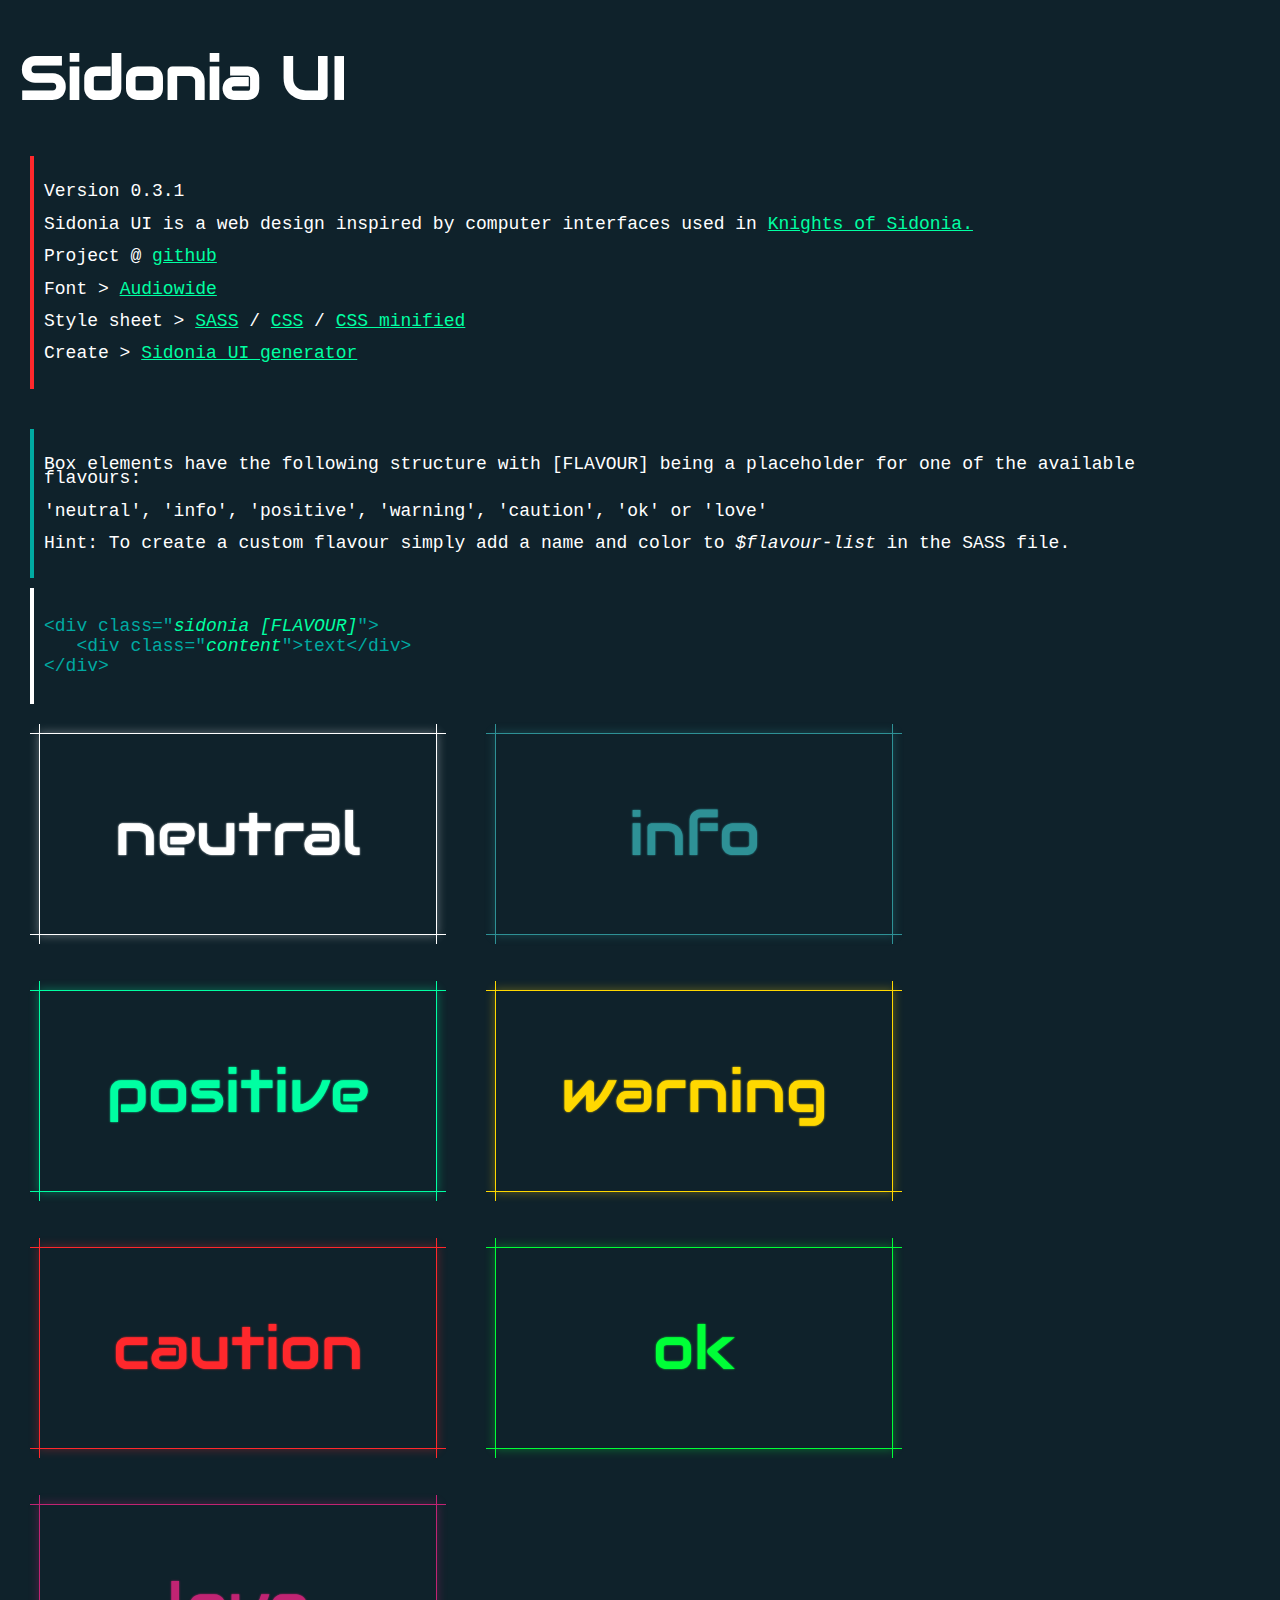
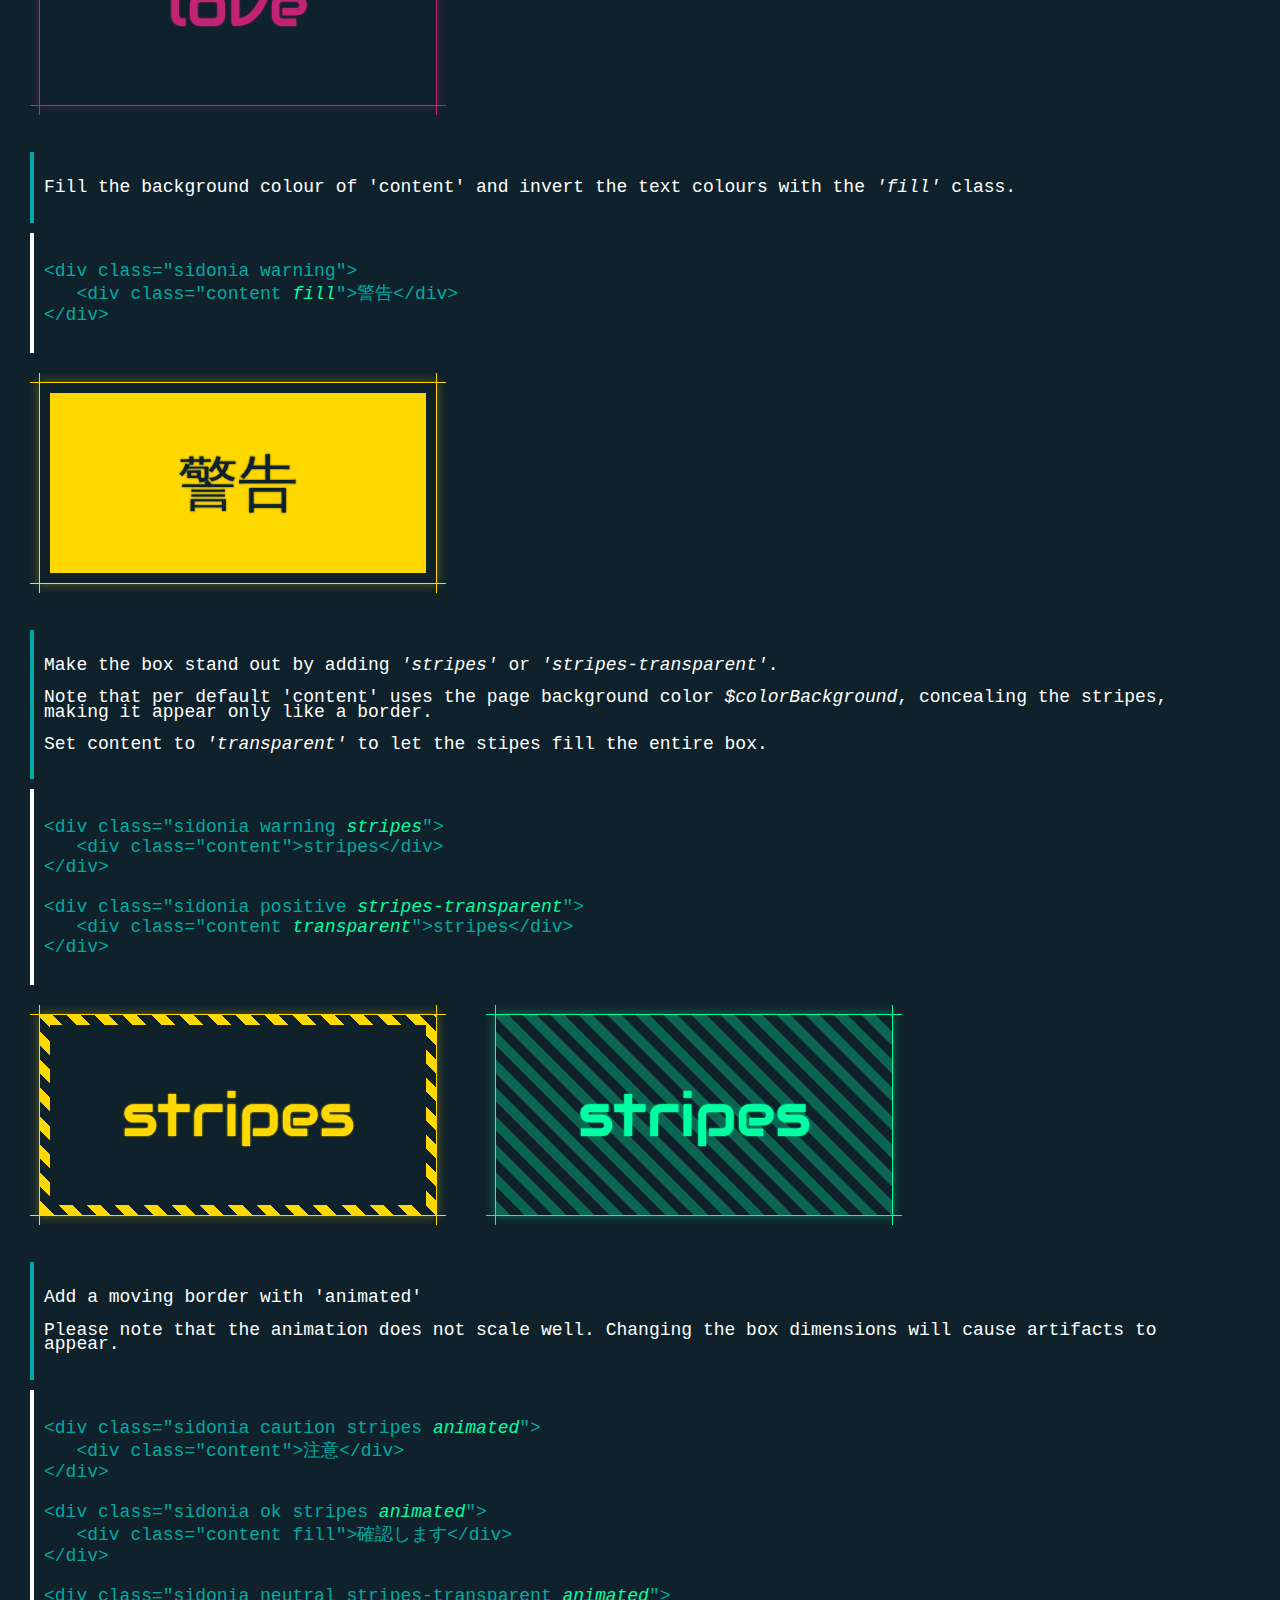
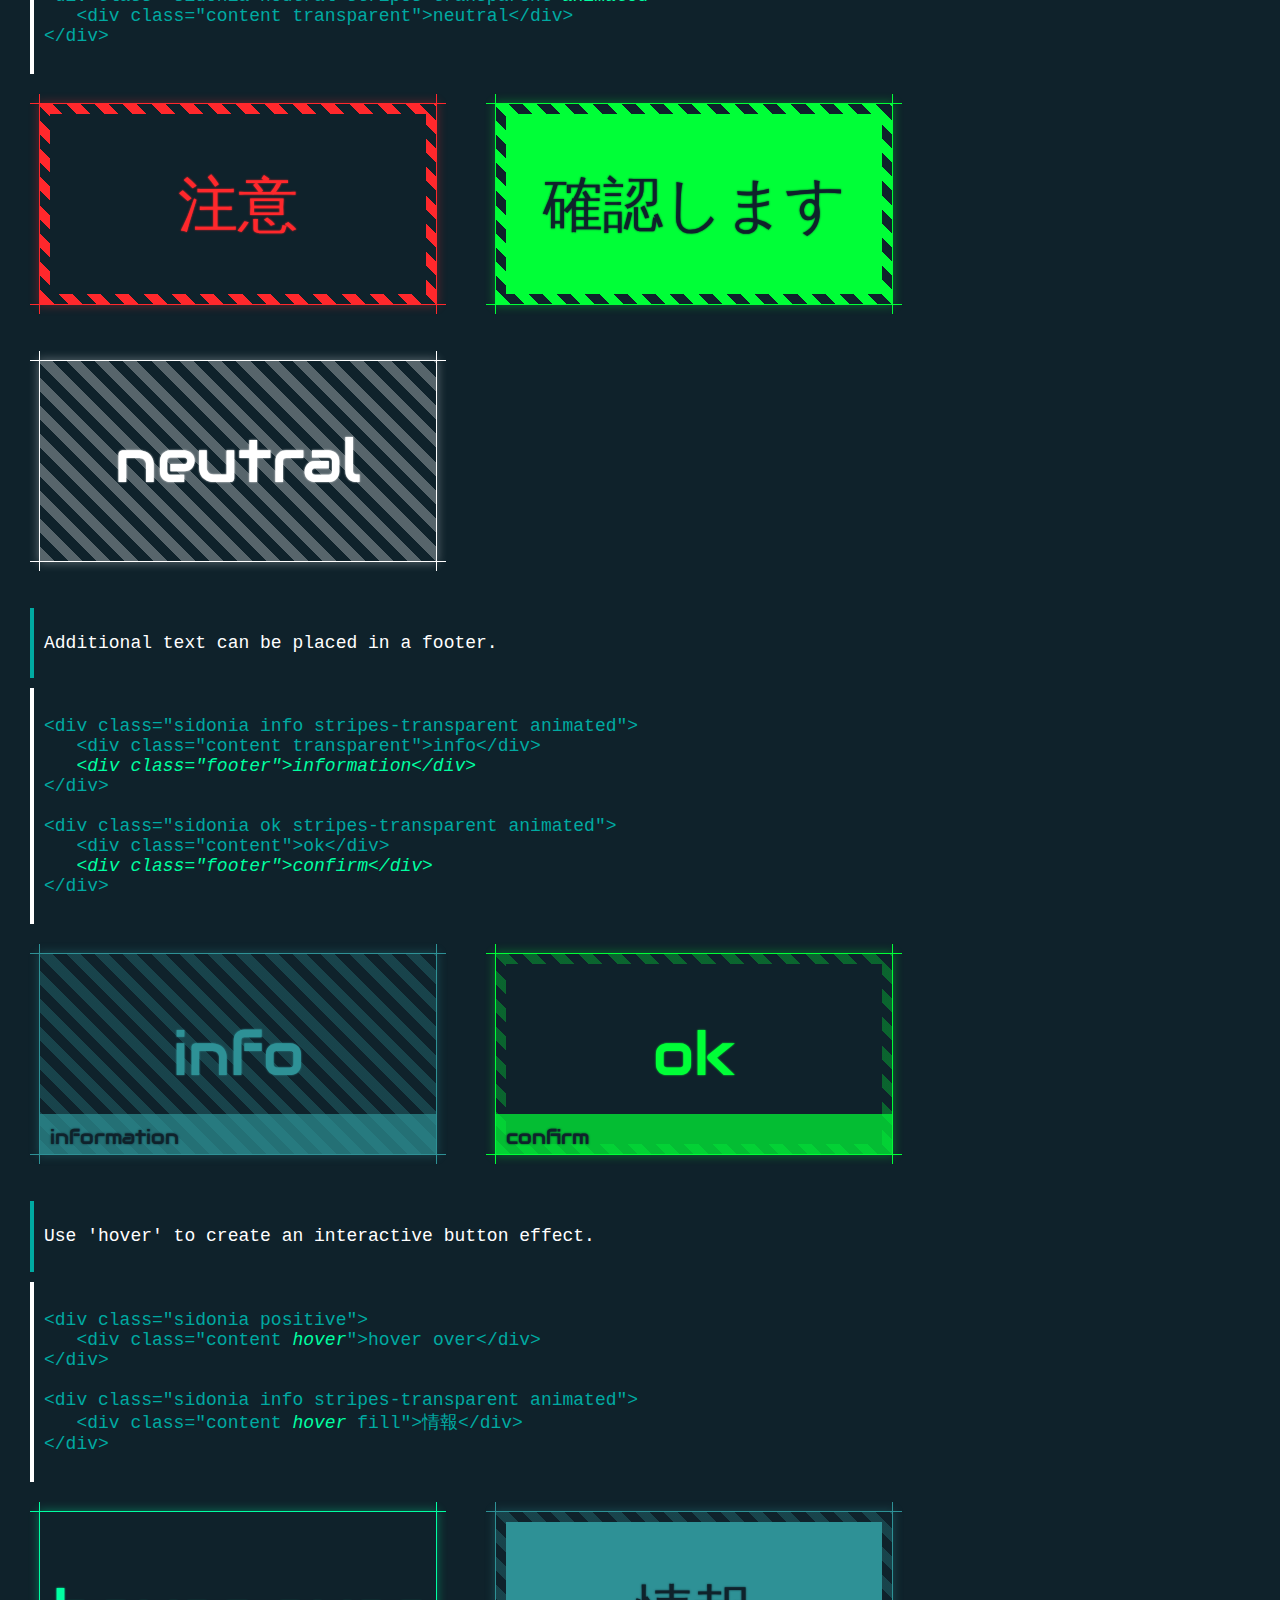
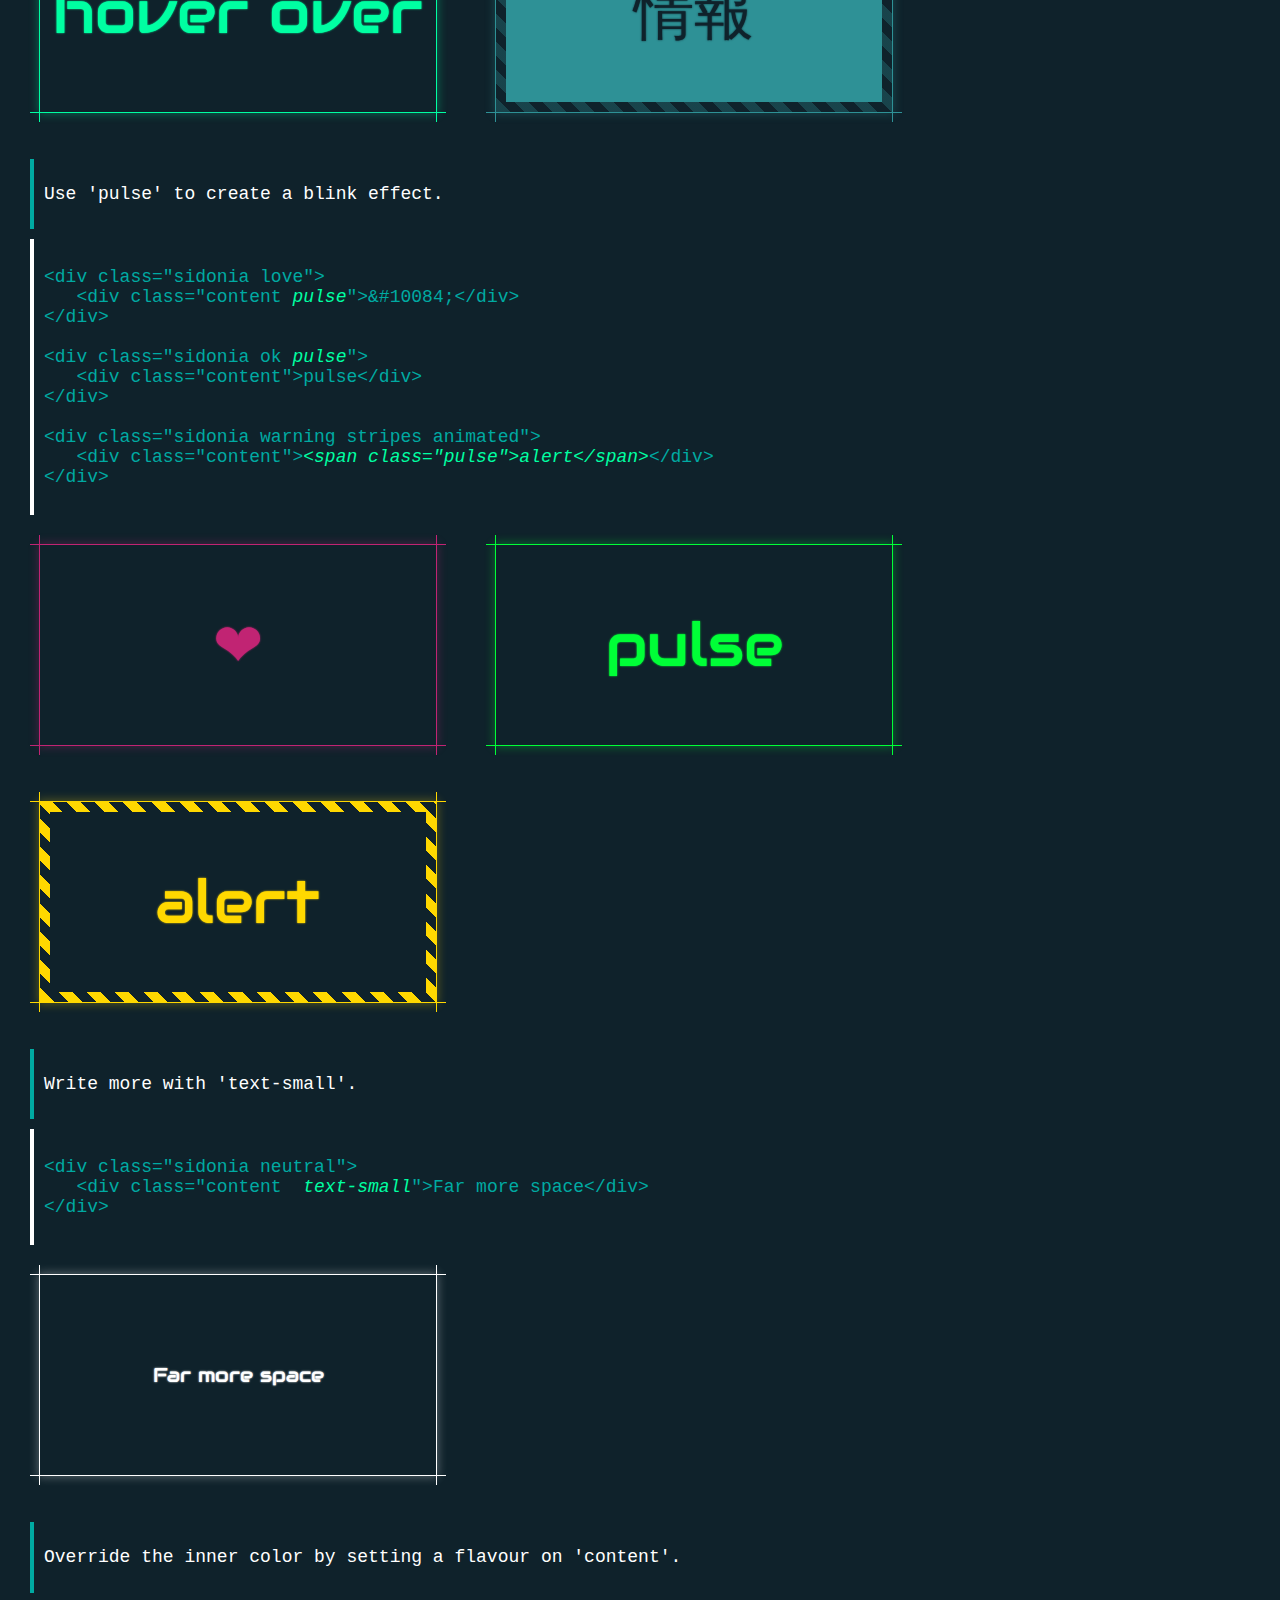
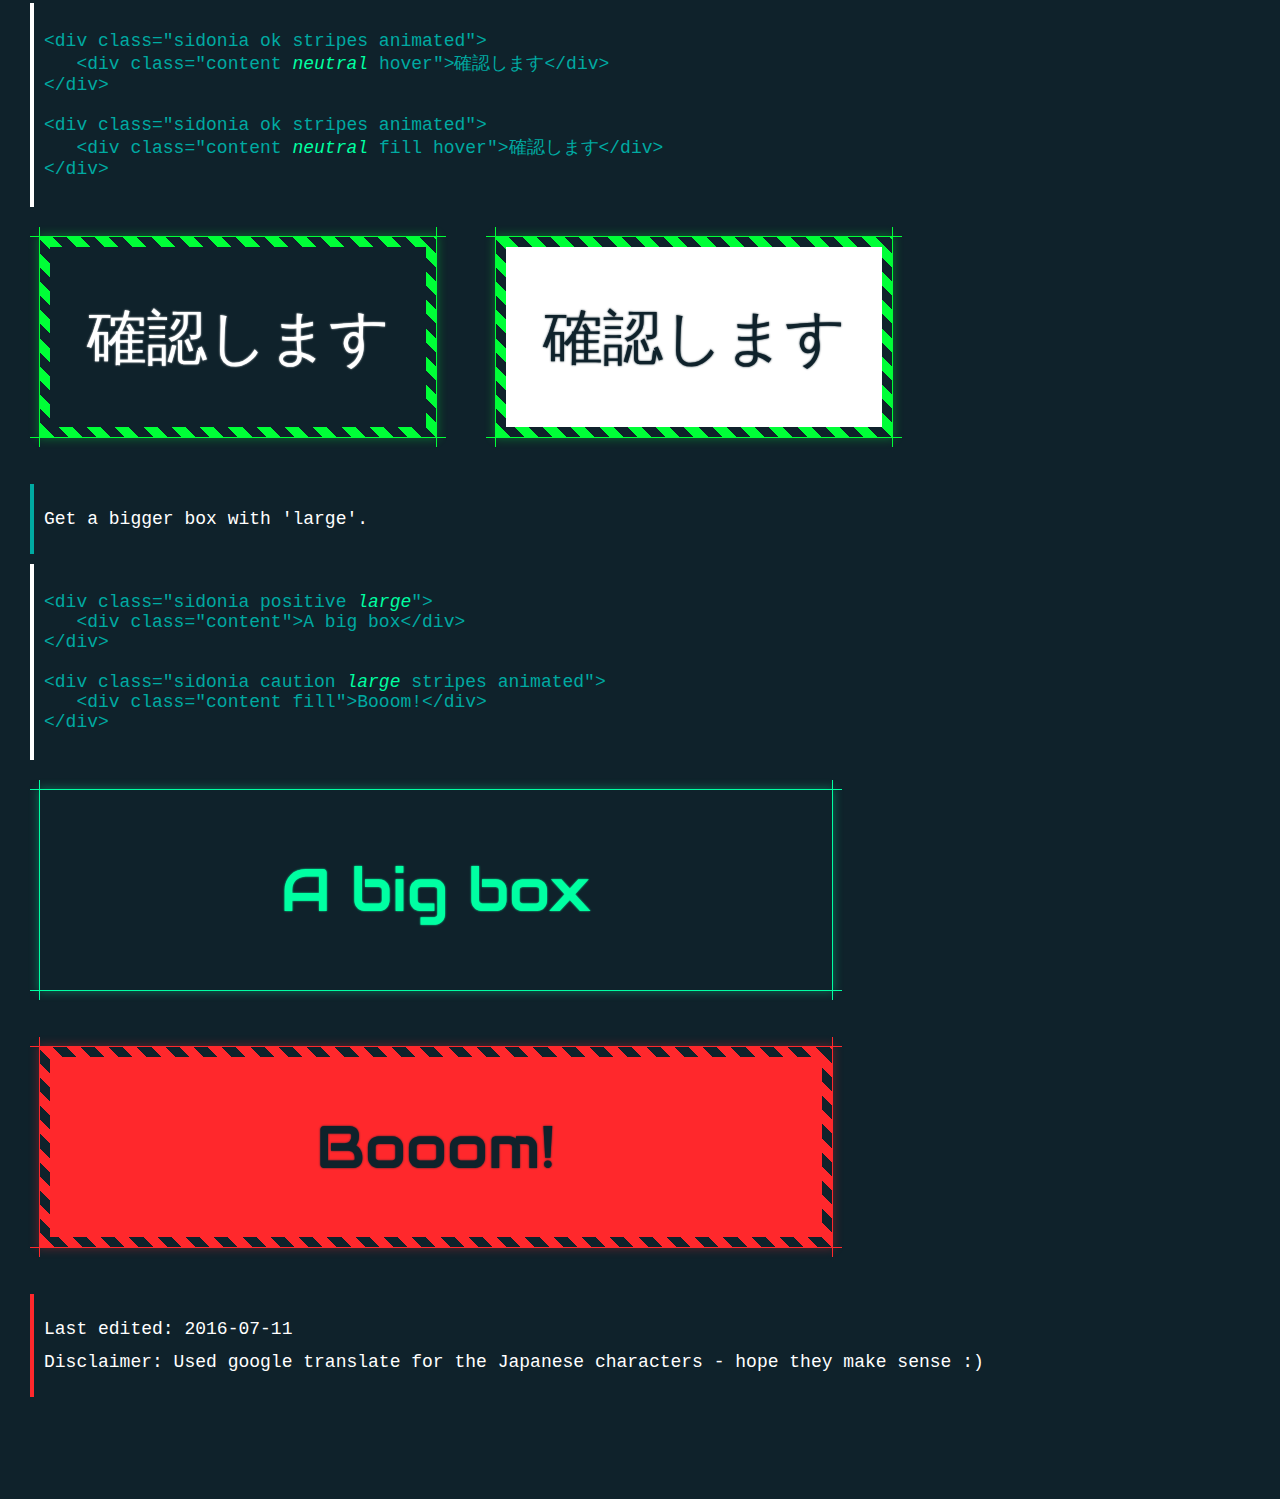
<file: index.html>
<!DOCTYPE html>
<html>	
	<head>
		<title>Sidonia UI - Examples</title>
		<meta charset="utf-8" />
		<link href='https://fonts.googleapis.com/css?family=Audiowide' rel='stylesheet' type='text/css'>
		<link href="sidonia.min.css" rel="stylesheet">	
		<link href="style.css" rel="stylesheet">		
	</head>
	<body>
		
		<h1>Sidonia UI</h1>
		
		<div class="text main">
			<p>Version 0.3.1</p>
			<p>Sidonia UI is a web design inspired by computer interfaces used in <a href="https://en.wikipedia.org/wiki/Knights_of_Sidonia">Knights of Sidonia.</a></p>
			<p>Project @ <a href="https://github.com/wadokei/sidonia-ui">github</a></p>
			<p>Font &gt; <a href="https://www.google.com/fonts/specimen/Audiowide">Audiowide</a></p>
			<p>Style sheet &gt; <a href="sidonia.scss">SASS</a> / <a href="sidonia.css">CSS</a> / <a href="sidonia.min.css">CSS minified</a></p>
			<p>Create &gt; <a href="generator.html">Sidonia UI generator</a></p>
		</div>
				
		<div class="text">
			<p>Box elements have the following structure with [FLAVOUR] being a placeholder for one of the available flavours:</p>		
			<p>'neutral', 'info', 'positive', 'warning', 'caution', 'ok' or 'love'</p>
			<p>Hint: To create a custom flavour simply add a name and color to <em>$flavour-list</em> in the SASS file.</p>
		</div>
				
<code><pre>
&lt;div class="<em>sidonia [FLAVOUR]</em>"&gt;
   &lt;div class="<em>content</em>"&gt;text&lt;/div&gt;
&lt;/div&gt;
</pre></code>
				
		<div class="sidonia neutral">						
			<div class="content">neutral</div>				
		</div>
		
		<div class="sidonia info">						
			<div class="content">info</div>				
		</div>
		
		<div class="sidonia positive">						
			<div class="content">positive</div>				
		</div>
		
		<div class="sidonia warning">						
			<div class="content">warning</div>				
		</div>
		
		<div class="sidonia caution">						
			<div class="content">caution</div>				
		</div>
		
		<div class="sidonia ok">						
			<div class="content">ok</div>				
		</div>
		
		<div class="sidonia love">						
			<div class="content">love</div>				
		</div>
		
		
		<div class="text">
			<p>Fill the background colour of 'content' and invert the text colours with the <em>'fill'</em> class.</p>
		</div>
		
<code><pre>
&lt;div class="sidonia warning"&gt;
   &lt;div class="content <em>fill</em>"&gt;警告&lt;/div&gt;
&lt;/div&gt;
</pre></code>
		
		<div class="sidonia warning">						
			<div class="content fill">警告</div>				
		</div>

		<div class="text">
			<p>Make the box stand out by adding <em>'stripes'</em> or <em>'stripes-transparent'</em>.</p>
			<p>Note that per default 'content' uses the page background color <em>$colorBackground</em>, concealing the stripes, making it appear only like a border.</p>
			<p>Set content to <em>'transparent'</em> to let the stipes fill the entire box.</p>
		</div>
		
<code><pre>
&lt;div class="sidonia warning <em>stripes</em>"&gt;
   &lt;div class="content"&gt;stripes&lt;/div&gt;
&lt;/div&gt;

&lt;div class="sidonia positive <em>stripes-transparent</em>"&gt;						
   &lt;div class="content <em>transparent</em>"&gt;stripes&lt;/div&gt;			
&lt;/div&gt;
</pre></code>
		
		<div class="sidonia warning stripes">						
			<div class="content">stripes</div>				
		</div>
		
		<div class="sidonia positive stripes-transparent">						
			<div class="content transparent">stripes</div>				
		</div>
		
		<div class="text">
			<p>Add a moving border with 'animated'</p>
			<p>Please note that the animation does not scale well. Changing the box dimensions will cause artifacts to appear.</p>
		</div>
		
<code><pre>
&lt;div class="sidonia caution stripes <em>animated</em>"&gt;
   &lt;div class="content"&gt;注意&lt;/div&gt;
&lt;/div&gt;

&lt;div class="sidonia ok stripes <em>animated</em>"&gt;
   &lt;div class="content fill"&gt;確認します&lt;/div&gt;
&lt;/div&gt;

&lt;div class="sidonia neutral stripes-transparent <em>animated</em>"&gt;
   &lt;div class="content transparent"&gt;neutral&lt;/div&gt;
&lt;/div&gt;
</pre></code>
				
		<div class="sidonia caution stripes animated">						
			<div class="content">注意</div>				
		</div>
		
		<div class="sidonia ok stripes animated">						
			<div class="content fill">確認します</div>				
		</div>
		
		<div class="sidonia neutral stripes-transparent animated">						
			<div class="content transparent">neutral</div>				
		</div>
		
		<div class="text">
			<p>Additional text can be placed in a footer.</p>
		</div>
		
<code><pre>
&lt;div class="sidonia info stripes-transparent animated"&gt;
   &lt;div class="content transparent"&gt;info&lt;/div&gt;
   <em>&lt;div class="footer"&gt;information&lt;/div&gt;</em>
&lt;/div&gt;

&lt;div class="sidonia ok stripes-transparent animated"&gt;
   &lt;div class="content"&gt;ok&lt;/div&gt;
   <em>&lt;div class="footer"&gt;confirm&lt;/div&gt;</em>
&lt;/div&gt;
</pre></code>		
		
		<div class="sidonia info stripes-transparent animated">						
			<div class="content transparent">info</div>				
			<div class="footer">information</div>
		</div>
		
		<div class="sidonia ok stripes-transparent animated">						
			<div class="content">ok</div>		
			<div class="footer">confirm</div>			
		</div>
		
		
		<div class="text">
			<p>Use 'hover' to create an interactive button effect.</p>
		</div>
		
<code><pre>
&lt;div class="sidonia positive"&gt;
   &lt;div class="content <em>hover</em>"&gt;hover over&lt;/div&gt;	
&lt;/div&gt;

&lt;div class="sidonia info stripes-transparent animated"&gt;
   &lt;div class="content <em>hover</em> fill"&gt;情報&lt;/div&gt;	
&lt;/div&gt;
</pre></code>				
							
		<div class="sidonia positive">						
			<div class="content hover">hover over</div>				
		</div>
	
		<div class="sidonia info stripes-transparent animated">						
			<div class="content hover fill">情報</div>				
		</div>
		
		<div class="text">
			<p>Use 'pulse' to create a blink effect.</p>		
		</div>

<code><pre>
&lt;div class="sidonia love"&gt;
   &lt;div class="content <em>pulse</em>"&gt;&amp;#10084;&lt;/div&gt;	
&lt;/div&gt;

&lt;div class="sidonia ok <em>pulse</em>"&gt;
   &lt;div class="content"&gt;pulse&lt;/div&gt;	
&lt;/div&gt;

&lt;div class="sidonia warning stripes animated"&gt;
   &lt;div class="content"&gt;<em>&lt;span class="pulse"&gt;alert&lt;/span&gt;</em>&lt;/div&gt;	
&lt;/div&gt;
</pre></code>			
				
		<div class="sidonia love">						
			<div class="content pulse">&#10084;</div>				
		</div>
	
		<div class="sidonia ok pulse">						
			<div class="content">pulse</div>				
		</div>
		
		<div class="sidonia warning stripes animated">						
			<div class="content"><span class="pulse">alert</span></div>				
		</div>
	
		<div class="text">
			<p>Write more with 'text-small'.</p>
		</div>
		
<code><pre>
&lt;div class="sidonia neutral"&gt;
   &lt;div class="content  <em>text-small</em>"&gt;Far more space&lt;/div&gt;	
&lt;/div&gt;
</pre></code>		
	
		<div class="sidonia neutral">						
			<div class="content text-small">Far more space</div>				
		</div>

		<div class="text">
			<p>Override the inner color by setting a flavour on 'content'.</p>
		</div>
		
<code><pre>
&lt;div class="sidonia ok stripes animated"&gt;
   &lt;div class="content <em>neutral</em> hover"&gt;確認します&lt;/div&gt;
&lt;/div&gt;

&lt;div class="sidonia ok stripes animated"&gt;
   &lt;div class="content <em>neutral</em> fill hover"&gt;確認します&lt;/div&gt;
&lt;/div&gt;
</pre></code>
				
		<div class="sidonia ok stripes animated">						
			<div class="content neutral hover">確認します</div>				
		</div>

		<div class="sidonia ok stripes animated">						
			<div class="content neutral fill hover">確認します</div>				
		</div>

		<div class="text">
			<p>Get a bigger box with 'large'.</p>
		</div>

<code><pre>
&lt;div class="sidonia positive <em>large</em>"&gt;
   &lt;div class="content"&gt;A big box&lt;/div&gt;	
&lt;/div&gt;

&lt;div class="sidonia caution <em>large</em> stripes animated"&gt;
   &lt;div class="content fill"&gt;Booom!&lt;/div&gt;	
&lt;/div&gt;
</pre></code>	
		
		<div class="sidonia positive large">						
			<div class="content">A big box</div>				
		</div>
		
		<div class="sidonia caution large stripes animated">						
			<div class="content fill">Booom!</div>				
		</div>
	
	<div class="text main">
			<p>Last edited: 2016-07-11</p>
			<p>Disclaimer: Used google translate for the Japanese characters - hope they make sense :)</p>			
		</div>
	
	</body>
</html>
</file>
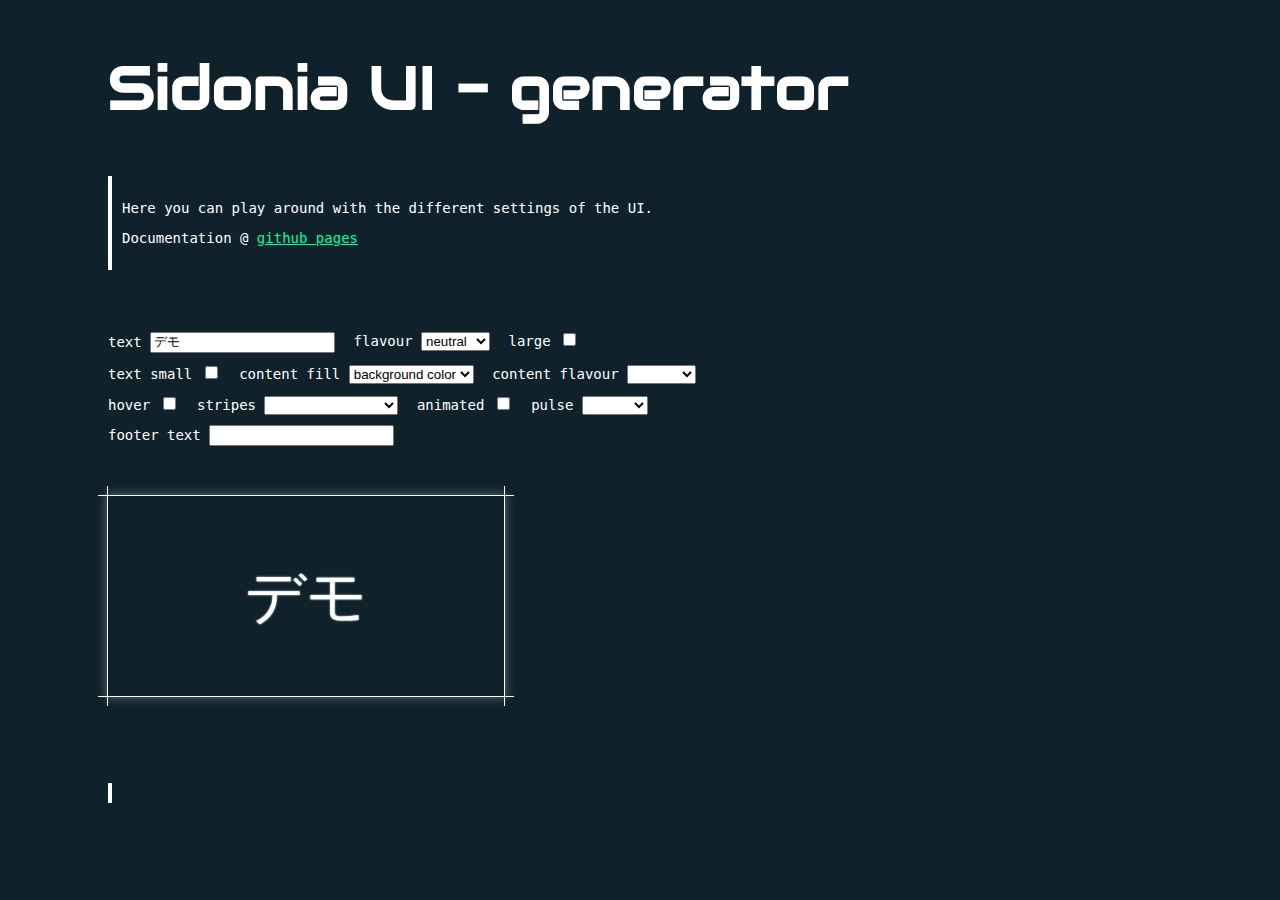
<file: generator.html>
<!DOCTYPE html>
<html>
	<head>
		<title>Sidonia UI generator</title>
		<link href="sidonia.css" rel="stylesheet" />
		<link href='https://fonts.googleapis.com/css?family=Audiowide' rel='stylesheet' type='text/css'>
		<meta charset="utf-8" />
		<script src="https://code.jquery.com/jquery-3.1.0.min.js" integrity="sha256-cCueBR6CsyA4/9szpPfrX3s49M9vUU5BgtiJj06wt/s=" crossorigin="anonymous"></script>
		<script>
			$(document).ready(function(){
				$('form').each(function() { this.reset() });
			
				var demoRoot = $("#demo");
				var demoContent = $(".content", demoRoot);
				var demoText = $("span", demoContent);
				
				var flavours = "neutral positive ok warning caution info love";
			
				$("#text").keyup(function(){
					demoText.text($("#text").val());
					updateCode();
				});
				
				$("#footer-text").keyup(function(){
					var footerText = $("#footer-text").val();
					if(footerText.length > 0)
					{
						if($(".footer", demoRoot).length == 0)
						{
							demoRoot.append('<div class="footer"></div>');
						}
						
						$(".footer", demoRoot).text(footerText);
					}
					else
					{
						$(".footer", demoRoot).remove();
					}
				
					updateCode();
				});
				
				$("#flavour-select").change(function(){
					demoRoot.removeClass(flavours).addClass($(this).val());
					updateCode();
				});
				
				$("#content-flavour-select").change(function(){
					demoContent.removeClass(flavours).addClass($(this).val());
					updateCode();
				});
												
				$("#stripes-select").change(function(){
					demoRoot.removeClass("stripes stripes-transparent").addClass($(this).val());
					updateCode();
				});
				
				$("#animated-check").change(function(){
					demoRoot.removeClass("animated");
					if($(this).is(":checked"))
					{
						demoRoot.addClass("animated");
					}
					updateCode();
				});
				
				$("#large-check").change(function(){
					demoRoot.removeClass("large");
					if($(this).is(":checked"))
					{
						demoRoot.addClass("large");
					}
					updateCode();
				});
				
				$("#text-small-check").change(function(){
					demoContent.removeClass("text-small");
					if($(this).is(":checked"))
					{
						demoContent.addClass("text-small");
					}
					updateCode();
				});	

				$("#hover-check").change(function(){
					demoContent.removeClass("hover");
					if($(this).is(":checked"))
					{
						demoContent.addClass("hover");
					}
					updateCode();
				});				

				$("#content-fill-select").change(function(){					
					demoContent.removeClass("fill transparent");
					var contentFill = $(this).val();
					if(contentFill != 'background color')
					{
						demoContent.addClass(contentFill);
					}
					updateCode();
				});				
				
				$("#pulse-select").change(function(){
					demoRoot.removeClass("pulse");
					demoContent.removeClass("pulse");
					demoText.removeClass("pulse");
					var selectedPulse = $(this).val();					
					if(selectedPulse == "sidonia"){
						demoRoot.addClass("pulse");
					} else if(selectedPulse == "content"){
						demoContent.addClass("pulse");
					} else if(selectedPulse == "text"){
						demoText.addClass("pulse");
					}
					updateCode();
				});
				
			
				updateCode();
			});	

			function updateCode()
			{
				$("code").text($("#demo").parent().html());
			}
			
		</script>		
		<style>
			h1{
				font-size: 1em;
				color: white;
			}
		
			#demo, #controls, code, h1, .text{
				margin-top: 50px;
				margin-left: 100px;
			}
			
			#controls, .text{
				color: white;
				font-size: 14px;
				font-family: Consolas, monospace;
				width: 600px;
			}
			
			#controls label
			{
				display: inline-block;
				margin: 10px 10px 0 0;
			}
			
			code 
			{ 
				font-family: monospace; 
				font-size: 0.3em; 
				color: rgb(0,170,162); 
				border-left: solid 4px white;
				display: block;
				padding: 10px;								
			}
			
			.text
			{
				border-left: solid 4px white;
				padding: 10px;
			}
			
			a, a:hover 
			{ 
				color: rgb(0,255,162);
			}
		</style>
	</head>
	<body>
	
		<h1>Sidonia UI - generator</h1>
		
		<div class="text">
			<p>Here you can play around with the different settings of the UI.</p>
			<p>Documentation @ <a href="https://wadokei.github.io/sidonia-ui">github pages</a></p>
		</div>
		
		<form id="controls">
			<label for="text">text
				<input id="text" type="text" value="デモ" />
			</label>
		
			<label for="flavour-select">flavour
				<select id="flavour-select">
					<option>neutral</option>
					<option>positive</option>
					<option>warning</option>
					<option>caution</option>
					<option>ok</option>
					<option>info</option>
					<option>love</option>
				</select>
			</label>
			
			<label for="large-check">large
				<input id="large-check" type="checkbox" />
			</label>
			
			<label for="text-small-check">text small
				<input id="text-small-check" type="checkbox" />
			</label>
			
			<label for="content-fill-select">content fill
				<select id="content-fill-select">
					<option>background color</option>
					<option>fill</option>
					<option>transparent</option>
				</select>
			</label>
			
			<label for="content-flavour-select">content flavour
				<select id="content-flavour-select">
					<option></option>
					<option>neutral</option>
					<option>positive</option>
					<option>warning</option>
					<option>caution</option>
					<option>ok</option>
					<option>info</option>
					<option>love</option>
				</select>
			</label>
			
			<label for="hover-check">hover
				<input id="hover-check" type="checkbox" />
			</label>
			
			<label for="stripes-select">stripes
				<select id="stripes-select">
					<option></option>
					<option>stripes</option>
					<option>stripes-transparent</option>
				</select>
			</label>
			
			<label for="animated-check">animated
				<input id="animated-check" type="checkbox" />
			</label>
						
			
					
			
			
			<label for="pulse-select">pulse
				<select id="pulse-select">
					<option></option>
					<option>sidonia</option>
					<option>content</option>
					<option>text</option>
				</select>
			</label>
			
			
			
			<label for="footer-text">footer text
				<input id="footer-text" type="text" />
			</label>
		</form>
	
		<div>
			<div id="demo" class="sidonia neutral">
				<div class="content"><span>デモ</span></div>
			</div>
		</div>
		
		<code>
			
		</code>
	</body>
</html>
</file>
<file: style.css>
body 
{ 
	margin: 20px; 
	color: white;
}			

h1
{
	font-size: 1em;	
}

div.text
{
	border-left: solid 4px rgb(0,170,162);
	font-family: Consolas, monospace;
	font-size: 0.3em;
	padding: 10px;
	line-height: 0.8em;
	margin: 10px;
}

div.text.main
{
	border-color: rgb(255,40,44);
	margin-bottom: 40px;
}

code 
{ 
	font-family: monospace; 
	font-size: 0.3em; 
	color: rgb(0,170,162); 
	border-left: solid 4px white;
	display: block;
	padding: 10px;
	margin: 10px;
}

code em 
{
	color: rgb(0,255,162);			
}

a, a:hover 
{ 
	color: rgb(0,255,162);
}
</file>
<file: sidonia.css>
/* 
 * Sidonia UI
 * version: 0.3.1
 * wadokei.github.io/sidonia-ui
 */
@keyframes progress {
  to {
    background-position: 398px 0; } }
@keyframes blink {
  0% {
    opacity: 1; }
  100% {
    opacity: 0.1; } }
body {
  background-color: #0f222b;
  font-family: Audiowide, consolas, monospace;
  font-size: 60px; }

.sidonia {
  margin: 20px;
  width: 396px;
  height: 200px;
  position: relative;
  text-shadow-color: white;
  text-shadow: 0 0 2px;
  display: inline-block; }
  .sidonia .content {
    background-color: #0f222b;
    position: absolute;
    top: 10px;
    left: 10px;
    right: 10px;
    bottom: 10px;
    text-align: center;
    line-height: 180px;
    overflow: hidden;
    z-index: 10; }

.sidonia.large {
  width: 792px; }

.sidonia.neutral {
  color: white;
  position: relative;
  box-shadow: 0px 0px 9px 2px rgba(255, 255, 255, 0.3); }

.sidonia.neutral.stripes {
  background: repeating-linear-gradient(45deg, white, white 10px, transparent 10px, transparent 20px); }

.sidonia.neutral.stripes-transparent {
  background: repeating-linear-gradient(45deg, rgba(255, 255, 255, 0.3), rgba(255, 255, 255, 0.3) 10px, transparent 10px, transparent 20px); }

.sidonia.neutral.stripes.animated,
.sidonia.neutral.stripes-transparent.animated {
  animation: 4s linear 0s infinite normal progress; }

.sidonia.neutral .content.fill,
.sidonia.neutral .content.hover:hover {
  background-color: white;
  color: #0f222b; }

.sidonia.neutral .content.fill.hover:hover {
  background-color: #0f222b;
  color: white; }

.sidonia.neutral .footer {
  width: 376px;
  height: 20px;
  display: block;
  background-color: rgba(255, 255, 255, 0.7);
  bottom: 0;
  font-size: 20px;
  color: #0f222b;
  position: absolute;
  padding: 10px;
  z-index: 20; }

.sidonia.neutral:before {
  width: 416px;
  height: 200px;
  border-top: solid 1px white;
  border-bottom: solid 1px white;
  content: "";
  position: absolute;
  top: -1px;
  left: -10px; }

.sidonia.neutral:after {
  width: 396px;
  height: 220px;
  border-left: solid 1px white;
  border-right: solid 1px white;
  content: "";
  position: absolute;
  left: -1px;
  top: -10px; }

.sidonia.large.neutral:before {
  width: 812px; }

.sidonia.large.neutral:after {
  width: 792px; }

.sidonia > div.content.fill.neutral,
.sidonia > div.content.neutral.hover:hover {
  background-color: white;
  color: #0f222b; }

.sidonia .content.neutral,
.sidonia > div.content.fill.neutral.hover:hover {
  background-color: #0f222b;
  color: white; }

.content.neutral.transparent {
  background-color: transparent; }

.sidonia.caution {
  color: #ff282c;
  position: relative;
  box-shadow: 0px 0px 9px 2px rgba(255, 40, 44, 0.3); }

.sidonia.caution.stripes {
  background: repeating-linear-gradient(45deg, #ff282c, #ff282c 10px, transparent 10px, transparent 20px); }

.sidonia.caution.stripes-transparent {
  background: repeating-linear-gradient(45deg, rgba(255, 40, 44, 0.3), rgba(255, 40, 44, 0.3) 10px, transparent 10px, transparent 20px); }

.sidonia.caution.stripes.animated,
.sidonia.caution.stripes-transparent.animated {
  animation: 4s linear 0s infinite normal progress; }

.sidonia.caution .content.fill,
.sidonia.caution .content.hover:hover {
  background-color: #ff282c;
  color: #0f222b; }

.sidonia.caution .content.fill.hover:hover {
  background-color: #0f222b;
  color: #ff282c; }

.sidonia.caution .footer {
  width: 376px;
  height: 20px;
  display: block;
  background-color: rgba(255, 40, 44, 0.7);
  bottom: 0;
  font-size: 20px;
  color: #0f222b;
  position: absolute;
  padding: 10px;
  z-index: 20; }

.sidonia.caution:before {
  width: 416px;
  height: 200px;
  border-top: solid 1px #ff282c;
  border-bottom: solid 1px #ff282c;
  content: "";
  position: absolute;
  top: -1px;
  left: -10px; }

.sidonia.caution:after {
  width: 396px;
  height: 220px;
  border-left: solid 1px #ff282c;
  border-right: solid 1px #ff282c;
  content: "";
  position: absolute;
  left: -1px;
  top: -10px; }

.sidonia.large.caution:before {
  width: 812px; }

.sidonia.large.caution:after {
  width: 792px; }

.sidonia > div.content.fill.caution,
.sidonia > div.content.caution.hover:hover {
  background-color: #ff282c;
  color: #0f222b; }

.sidonia .content.caution,
.sidonia > div.content.fill.caution.hover:hover {
  background-color: #0f222b;
  color: #ff282c; }

.content.caution.transparent {
  background-color: transparent; }

.sidonia.positive {
  color: #00ffa2;
  position: relative;
  box-shadow: 0px 0px 9px 2px rgba(0, 255, 162, 0.3); }

.sidonia.positive.stripes {
  background: repeating-linear-gradient(45deg, #00ffa2, #00ffa2 10px, transparent 10px, transparent 20px); }

.sidonia.positive.stripes-transparent {
  background: repeating-linear-gradient(45deg, rgba(0, 255, 162, 0.3), rgba(0, 255, 162, 0.3) 10px, transparent 10px, transparent 20px); }

.sidonia.positive.stripes.animated,
.sidonia.positive.stripes-transparent.animated {
  animation: 4s linear 0s infinite normal progress; }

.sidonia.positive .content.fill,
.sidonia.positive .content.hover:hover {
  background-color: #00ffa2;
  color: #0f222b; }

.sidonia.positive .content.fill.hover:hover {
  background-color: #0f222b;
  color: #00ffa2; }

.sidonia.positive .footer {
  width: 376px;
  height: 20px;
  display: block;
  background-color: rgba(0, 255, 162, 0.7);
  bottom: 0;
  font-size: 20px;
  color: #0f222b;
  position: absolute;
  padding: 10px;
  z-index: 20; }

.sidonia.positive:before {
  width: 416px;
  height: 200px;
  border-top: solid 1px #00ffa2;
  border-bottom: solid 1px #00ffa2;
  content: "";
  position: absolute;
  top: -1px;
  left: -10px; }

.sidonia.positive:after {
  width: 396px;
  height: 220px;
  border-left: solid 1px #00ffa2;
  border-right: solid 1px #00ffa2;
  content: "";
  position: absolute;
  left: -1px;
  top: -10px; }

.sidonia.large.positive:before {
  width: 812px; }

.sidonia.large.positive:after {
  width: 792px; }

.sidonia > div.content.fill.positive,
.sidonia > div.content.positive.hover:hover {
  background-color: #00ffa2;
  color: #0f222b; }

.sidonia .content.positive,
.sidonia > div.content.fill.positive.hover:hover {
  background-color: #0f222b;
  color: #00ffa2; }

.content.positive.transparent {
  background-color: transparent; }

.sidonia.warning {
  color: #ffd800;
  position: relative;
  box-shadow: 0px 0px 9px 2px rgba(255, 216, 0, 0.3); }

.sidonia.warning.stripes {
  background: repeating-linear-gradient(45deg, #ffd800, #ffd800 10px, transparent 10px, transparent 20px); }

.sidonia.warning.stripes-transparent {
  background: repeating-linear-gradient(45deg, rgba(255, 216, 0, 0.3), rgba(255, 216, 0, 0.3) 10px, transparent 10px, transparent 20px); }

.sidonia.warning.stripes.animated,
.sidonia.warning.stripes-transparent.animated {
  animation: 4s linear 0s infinite normal progress; }

.sidonia.warning .content.fill,
.sidonia.warning .content.hover:hover {
  background-color: #ffd800;
  color: #0f222b; }

.sidonia.warning .content.fill.hover:hover {
  background-color: #0f222b;
  color: #ffd800; }

.sidonia.warning .footer {
  width: 376px;
  height: 20px;
  display: block;
  background-color: rgba(255, 216, 0, 0.7);
  bottom: 0;
  font-size: 20px;
  color: #0f222b;
  position: absolute;
  padding: 10px;
  z-index: 20; }

.sidonia.warning:before {
  width: 416px;
  height: 200px;
  border-top: solid 1px #ffd800;
  border-bottom: solid 1px #ffd800;
  content: "";
  position: absolute;
  top: -1px;
  left: -10px; }

.sidonia.warning:after {
  width: 396px;
  height: 220px;
  border-left: solid 1px #ffd800;
  border-right: solid 1px #ffd800;
  content: "";
  position: absolute;
  left: -1px;
  top: -10px; }

.sidonia.large.warning:before {
  width: 812px; }

.sidonia.large.warning:after {
  width: 792px; }

.sidonia > div.content.fill.warning,
.sidonia > div.content.warning.hover:hover {
  background-color: #ffd800;
  color: #0f222b; }

.sidonia .content.warning,
.sidonia > div.content.fill.warning.hover:hover {
  background-color: #0f222b;
  color: #ffd800; }

.content.warning.transparent {
  background-color: transparent; }

.sidonia.ok {
  color: #00ff37;
  position: relative;
  box-shadow: 0px 0px 9px 2px rgba(0, 255, 55, 0.3); }

.sidonia.ok.stripes {
  background: repeating-linear-gradient(45deg, #00ff37, #00ff37 10px, transparent 10px, transparent 20px); }

.sidonia.ok.stripes-transparent {
  background: repeating-linear-gradient(45deg, rgba(0, 255, 55, 0.3), rgba(0, 255, 55, 0.3) 10px, transparent 10px, transparent 20px); }

.sidonia.ok.stripes.animated,
.sidonia.ok.stripes-transparent.animated {
  animation: 4s linear 0s infinite normal progress; }

.sidonia.ok .content.fill,
.sidonia.ok .content.hover:hover {
  background-color: #00ff37;
  color: #0f222b; }

.sidonia.ok .content.fill.hover:hover {
  background-color: #0f222b;
  color: #00ff37; }

.sidonia.ok .footer {
  width: 376px;
  height: 20px;
  display: block;
  background-color: rgba(0, 255, 55, 0.7);
  bottom: 0;
  font-size: 20px;
  color: #0f222b;
  position: absolute;
  padding: 10px;
  z-index: 20; }

.sidonia.ok:before {
  width: 416px;
  height: 200px;
  border-top: solid 1px #00ff37;
  border-bottom: solid 1px #00ff37;
  content: "";
  position: absolute;
  top: -1px;
  left: -10px; }

.sidonia.ok:after {
  width: 396px;
  height: 220px;
  border-left: solid 1px #00ff37;
  border-right: solid 1px #00ff37;
  content: "";
  position: absolute;
  left: -1px;
  top: -10px; }

.sidonia.large.ok:before {
  width: 812px; }

.sidonia.large.ok:after {
  width: 792px; }

.sidonia > div.content.fill.ok,
.sidonia > div.content.ok.hover:hover {
  background-color: #00ff37;
  color: #0f222b; }

.sidonia .content.ok,
.sidonia > div.content.fill.ok.hover:hover {
  background-color: #0f222b;
  color: #00ff37; }

.content.ok.transparent {
  background-color: transparent; }

.sidonia.info {
  color: #2e9196;
  position: relative;
  box-shadow: 0px 0px 9px 2px rgba(46, 145, 150, 0.3); }

.sidonia.info.stripes {
  background: repeating-linear-gradient(45deg, #2e9196, #2e9196 10px, transparent 10px, transparent 20px); }

.sidonia.info.stripes-transparent {
  background: repeating-linear-gradient(45deg, rgba(46, 145, 150, 0.3), rgba(46, 145, 150, 0.3) 10px, transparent 10px, transparent 20px); }

.sidonia.info.stripes.animated,
.sidonia.info.stripes-transparent.animated {
  animation: 4s linear 0s infinite normal progress; }

.sidonia.info .content.fill,
.sidonia.info .content.hover:hover {
  background-color: #2e9196;
  color: #0f222b; }

.sidonia.info .content.fill.hover:hover {
  background-color: #0f222b;
  color: #2e9196; }

.sidonia.info .footer {
  width: 376px;
  height: 20px;
  display: block;
  background-color: rgba(46, 145, 150, 0.7);
  bottom: 0;
  font-size: 20px;
  color: #0f222b;
  position: absolute;
  padding: 10px;
  z-index: 20; }

.sidonia.info:before {
  width: 416px;
  height: 200px;
  border-top: solid 1px #2e9196;
  border-bottom: solid 1px #2e9196;
  content: "";
  position: absolute;
  top: -1px;
  left: -10px; }

.sidonia.info:after {
  width: 396px;
  height: 220px;
  border-left: solid 1px #2e9196;
  border-right: solid 1px #2e9196;
  content: "";
  position: absolute;
  left: -1px;
  top: -10px; }

.sidonia.large.info:before {
  width: 812px; }

.sidonia.large.info:after {
  width: 792px; }

.sidonia > div.content.fill.info,
.sidonia > div.content.info.hover:hover {
  background-color: #2e9196;
  color: #0f222b; }

.sidonia .content.info,
.sidonia > div.content.fill.info.hover:hover {
  background-color: #0f222b;
  color: #2e9196; }

.content.info.transparent {
  background-color: transparent; }

.sidonia.love {
  color: #c12473;
  position: relative;
  box-shadow: 0px 0px 9px 2px rgba(193, 36, 115, 0.3); }

.sidonia.love.stripes {
  background: repeating-linear-gradient(45deg, #c12473, #c12473 10px, transparent 10px, transparent 20px); }

.sidonia.love.stripes-transparent {
  background: repeating-linear-gradient(45deg, rgba(193, 36, 115, 0.3), rgba(193, 36, 115, 0.3) 10px, transparent 10px, transparent 20px); }

.sidonia.love.stripes.animated,
.sidonia.love.stripes-transparent.animated {
  animation: 4s linear 0s infinite normal progress; }

.sidonia.love .content.fill,
.sidonia.love .content.hover:hover {
  background-color: #c12473;
  color: #0f222b; }

.sidonia.love .content.fill.hover:hover {
  background-color: #0f222b;
  color: #c12473; }

.sidonia.love .footer {
  width: 376px;
  height: 20px;
  display: block;
  background-color: rgba(193, 36, 115, 0.7);
  bottom: 0;
  font-size: 20px;
  color: #0f222b;
  position: absolute;
  padding: 10px;
  z-index: 20; }

.sidonia.love:before {
  width: 416px;
  height: 200px;
  border-top: solid 1px #c12473;
  border-bottom: solid 1px #c12473;
  content: "";
  position: absolute;
  top: -1px;
  left: -10px; }

.sidonia.love:after {
  width: 396px;
  height: 220px;
  border-left: solid 1px #c12473;
  border-right: solid 1px #c12473;
  content: "";
  position: absolute;
  left: -1px;
  top: -10px; }

.sidonia.large.love:before {
  width: 812px; }

.sidonia.large.love:after {
  width: 792px; }

.sidonia > div.content.fill.love,
.sidonia > div.content.love.hover:hover {
  background-color: #c12473;
  color: #0f222b; }

.sidonia .content.love,
.sidonia > div.content.fill.love.hover:hover {
  background-color: #0f222b;
  color: #c12473; }

.content.love.transparent {
  background-color: transparent; }

.sidonia.large .footer {
  width: 772px; }

.content.transparent {
  background-color: transparent; }

.content.text-small {
  font-size: 20px; }

.pulse {
  animation: blink 1s linear infinite; }

/*# sourceMappingURL=sidonia.css.map */
</file>
<file: sidonia.min.css>
@keyframes progress{to{background-position:398px 0}}@keyframes blink{0%{opacity:1}100%{opacity:0.1}}body{background-color:#0f222b;font-family:Audiowide, consolas, monospace;font-size:60px}.sidonia{margin:20px;width:396px;height:200px;position:relative;text-shadow-color:white;text-shadow:0 0 2px;display:inline-block}.sidonia .content{background-color:#0f222b;position:absolute;top:10px;left:10px;right:10px;bottom:10px;text-align:center;line-height:180px;overflow:hidden;z-index:10}.sidonia.large{width:792px}.sidonia.neutral{color:#fff;position:relative;box-shadow:0px 0px 9px 2px rgba(255,255,255,0.3)}.sidonia.neutral.stripes{background:repeating-linear-gradient(45deg, #fff, #fff 10px, transparent 10px, transparent 20px)}.sidonia.neutral.stripes-transparent{background:repeating-linear-gradient(45deg, rgba(255,255,255,0.3), rgba(255,255,255,0.3) 10px, transparent 10px, transparent 20px)}.sidonia.neutral.stripes.animated,.sidonia.neutral.stripes-transparent.animated{animation:4s linear 0s infinite normal progress}.sidonia.neutral .content.fill,.sidonia.neutral .content.hover:hover{background-color:#fff;color:#0f222b}.sidonia.neutral .content.fill.hover:hover{background-color:#0f222b;color:#fff}.sidonia.neutral .footer{width:376px;height:20px;display:block;background-color:rgba(255,255,255,0.7);bottom:0;font-size:20px;color:#0f222b;position:absolute;padding:10px;z-index:20}.sidonia.neutral:before{width:416px;height:200px;border-top:solid 1px #fff;border-bottom:solid 1px #fff;content:"";position:absolute;top:-1px;left:-10px}.sidonia.neutral:after{width:396px;height:220px;border-left:solid 1px #fff;border-right:solid 1px #fff;content:"";position:absolute;left:-1px;top:-10px}.sidonia.large.neutral:before{width:812px}.sidonia.large.neutral:after{width:792px}.sidonia>div.content.fill.neutral,.sidonia>div.content.neutral.hover:hover{background-color:#fff;color:#0f222b}.sidonia .content.neutral,.sidonia>div.content.fill.neutral.hover:hover{background-color:#0f222b;color:#fff}.content.neutral.transparent{background-color:transparent}.sidonia.caution{color:#ff282c;position:relative;box-shadow:0px 0px 9px 2px rgba(255,40,44,0.3)}.sidonia.caution.stripes{background:repeating-linear-gradient(45deg, #ff282c, #ff282c 10px, transparent 10px, transparent 20px)}.sidonia.caution.stripes-transparent{background:repeating-linear-gradient(45deg, rgba(255,40,44,0.3), rgba(255,40,44,0.3) 10px, transparent 10px, transparent 20px)}.sidonia.caution.stripes.animated,.sidonia.caution.stripes-transparent.animated{animation:4s linear 0s infinite normal progress}.sidonia.caution .content.fill,.sidonia.caution .content.hover:hover{background-color:#ff282c;color:#0f222b}.sidonia.caution .content.fill.hover:hover{background-color:#0f222b;color:#ff282c}.sidonia.caution .footer{width:376px;height:20px;display:block;background-color:rgba(255,40,44,0.7);bottom:0;font-size:20px;color:#0f222b;position:absolute;padding:10px;z-index:20}.sidonia.caution:before{width:416px;height:200px;border-top:solid 1px #ff282c;border-bottom:solid 1px #ff282c;content:"";position:absolute;top:-1px;left:-10px}.sidonia.caution:after{width:396px;height:220px;border-left:solid 1px #ff282c;border-right:solid 1px #ff282c;content:"";position:absolute;left:-1px;top:-10px}.sidonia.large.caution:before{width:812px}.sidonia.large.caution:after{width:792px}.sidonia>div.content.fill.caution,.sidonia>div.content.caution.hover:hover{background-color:#ff282c;color:#0f222b}.sidonia .content.caution,.sidonia>div.content.fill.caution.hover:hover{background-color:#0f222b;color:#ff282c}.content.caution.transparent{background-color:transparent}.sidonia.positive{color:#00ffa2;position:relative;box-shadow:0px 0px 9px 2px rgba(0,255,162,0.3)}.sidonia.positive.stripes{background:repeating-linear-gradient(45deg, #00ffa2, #00ffa2 10px, transparent 10px, transparent 20px)}.sidonia.positive.stripes-transparent{background:repeating-linear-gradient(45deg, rgba(0,255,162,0.3), rgba(0,255,162,0.3) 10px, transparent 10px, transparent 20px)}.sidonia.positive.stripes.animated,.sidonia.positive.stripes-transparent.animated{animation:4s linear 0s infinite normal progress}.sidonia.positive .content.fill,.sidonia.positive .content.hover:hover{background-color:#00ffa2;color:#0f222b}.sidonia.positive .content.fill.hover:hover{background-color:#0f222b;color:#00ffa2}.sidonia.positive .footer{width:376px;height:20px;display:block;background-color:rgba(0,255,162,0.7);bottom:0;font-size:20px;color:#0f222b;position:absolute;padding:10px;z-index:20}.sidonia.positive:before{width:416px;height:200px;border-top:solid 1px #00ffa2;border-bottom:solid 1px #00ffa2;content:"";position:absolute;top:-1px;left:-10px}.sidonia.positive:after{width:396px;height:220px;border-left:solid 1px #00ffa2;border-right:solid 1px #00ffa2;content:"";position:absolute;left:-1px;top:-10px}.sidonia.large.positive:before{width:812px}.sidonia.large.positive:after{width:792px}.sidonia>div.content.fill.positive,.sidonia>div.content.positive.hover:hover{background-color:#00ffa2;color:#0f222b}.sidonia .content.positive,.sidonia>div.content.fill.positive.hover:hover{background-color:#0f222b;color:#00ffa2}.content.positive.transparent{background-color:transparent}.sidonia.warning{color:#ffd800;position:relative;box-shadow:0px 0px 9px 2px rgba(255,216,0,0.3)}.sidonia.warning.stripes{background:repeating-linear-gradient(45deg, #ffd800, #ffd800 10px, transparent 10px, transparent 20px)}.sidonia.warning.stripes-transparent{background:repeating-linear-gradient(45deg, rgba(255,216,0,0.3), rgba(255,216,0,0.3) 10px, transparent 10px, transparent 20px)}.sidonia.warning.stripes.animated,.sidonia.warning.stripes-transparent.animated{animation:4s linear 0s infinite normal progress}.sidonia.warning .content.fill,.sidonia.warning .content.hover:hover{background-color:#ffd800;color:#0f222b}.sidonia.warning .content.fill.hover:hover{background-color:#0f222b;color:#ffd800}.sidonia.warning .footer{width:376px;height:20px;display:block;background-color:rgba(255,216,0,0.7);bottom:0;font-size:20px;color:#0f222b;position:absolute;padding:10px;z-index:20}.sidonia.warning:before{width:416px;height:200px;border-top:solid 1px #ffd800;border-bottom:solid 1px #ffd800;content:"";position:absolute;top:-1px;left:-10px}.sidonia.warning:after{width:396px;height:220px;border-left:solid 1px #ffd800;border-right:solid 1px #ffd800;content:"";position:absolute;left:-1px;top:-10px}.sidonia.large.warning:before{width:812px}.sidonia.large.warning:after{width:792px}.sidonia>div.content.fill.warning,.sidonia>div.content.warning.hover:hover{background-color:#ffd800;color:#0f222b}.sidonia .content.warning,.sidonia>div.content.fill.warning.hover:hover{background-color:#0f222b;color:#ffd800}.content.warning.transparent{background-color:transparent}.sidonia.ok{color:#00ff37;position:relative;box-shadow:0px 0px 9px 2px rgba(0,255,55,0.3)}.sidonia.ok.stripes{background:repeating-linear-gradient(45deg, #00ff37, #00ff37 10px, transparent 10px, transparent 20px)}.sidonia.ok.stripes-transparent{background:repeating-linear-gradient(45deg, rgba(0,255,55,0.3), rgba(0,255,55,0.3) 10px, transparent 10px, transparent 20px)}.sidonia.ok.stripes.animated,.sidonia.ok.stripes-transparent.animated{animation:4s linear 0s infinite normal progress}.sidonia.ok .content.fill,.sidonia.ok .content.hover:hover{background-color:#00ff37;color:#0f222b}.sidonia.ok .content.fill.hover:hover{background-color:#0f222b;color:#00ff37}.sidonia.ok .footer{width:376px;height:20px;display:block;background-color:rgba(0,255,55,0.7);bottom:0;font-size:20px;color:#0f222b;position:absolute;padding:10px;z-index:20}.sidonia.ok:before{width:416px;height:200px;border-top:solid 1px #00ff37;border-bottom:solid 1px #00ff37;content:"";position:absolute;top:-1px;left:-10px}.sidonia.ok:after{width:396px;height:220px;border-left:solid 1px #00ff37;border-right:solid 1px #00ff37;content:"";position:absolute;left:-1px;top:-10px}.sidonia.large.ok:before{width:812px}.sidonia.large.ok:after{width:792px}.sidonia>div.content.fill.ok,.sidonia>div.content.ok.hover:hover{background-color:#00ff37;color:#0f222b}.sidonia .content.ok,.sidonia>div.content.fill.ok.hover:hover{background-color:#0f222b;color:#00ff37}.content.ok.transparent{background-color:transparent}.sidonia.info{color:#2e9196;position:relative;box-shadow:0px 0px 9px 2px rgba(46,145,150,0.3)}.sidonia.info.stripes{background:repeating-linear-gradient(45deg, #2e9196, #2e9196 10px, transparent 10px, transparent 20px)}.sidonia.info.stripes-transparent{background:repeating-linear-gradient(45deg, rgba(46,145,150,0.3), rgba(46,145,150,0.3) 10px, transparent 10px, transparent 20px)}.sidonia.info.stripes.animated,.sidonia.info.stripes-transparent.animated{animation:4s linear 0s infinite normal progress}.sidonia.info .content.fill,.sidonia.info .content.hover:hover{background-color:#2e9196;color:#0f222b}.sidonia.info .content.fill.hover:hover{background-color:#0f222b;color:#2e9196}.sidonia.info .footer{width:376px;height:20px;display:block;background-color:rgba(46,145,150,0.7);bottom:0;font-size:20px;color:#0f222b;position:absolute;padding:10px;z-index:20}.sidonia.info:before{width:416px;height:200px;border-top:solid 1px #2e9196;border-bottom:solid 1px #2e9196;content:"";position:absolute;top:-1px;left:-10px}.sidonia.info:after{width:396px;height:220px;border-left:solid 1px #2e9196;border-right:solid 1px #2e9196;content:"";position:absolute;left:-1px;top:-10px}.sidonia.large.info:before{width:812px}.sidonia.large.info:after{width:792px}.sidonia>div.content.fill.info,.sidonia>div.content.info.hover:hover{background-color:#2e9196;color:#0f222b}.sidonia .content.info,.sidonia>div.content.fill.info.hover:hover{background-color:#0f222b;color:#2e9196}.content.info.transparent{background-color:transparent}.sidonia.love{color:#c12473;position:relative;box-shadow:0px 0px 9px 2px rgba(193,36,115,0.3)}.sidonia.love.stripes{background:repeating-linear-gradient(45deg, #c12473, #c12473 10px, transparent 10px, transparent 20px)}.sidonia.love.stripes-transparent{background:repeating-linear-gradient(45deg, rgba(193,36,115,0.3), rgba(193,36,115,0.3) 10px, transparent 10px, transparent 20px)}.sidonia.love.stripes.animated,.sidonia.love.stripes-transparent.animated{animation:4s linear 0s infinite normal progress}.sidonia.love .content.fill,.sidonia.love .content.hover:hover{background-color:#c12473;color:#0f222b}.sidonia.love .content.fill.hover:hover{background-color:#0f222b;color:#c12473}.sidonia.love .footer{width:376px;height:20px;display:block;background-color:rgba(193,36,115,0.7);bottom:0;font-size:20px;color:#0f222b;position:absolute;padding:10px;z-index:20}.sidonia.love:before{width:416px;height:200px;border-top:solid 1px #c12473;border-bottom:solid 1px #c12473;content:"";position:absolute;top:-1px;left:-10px}.sidonia.love:after{width:396px;height:220px;border-left:solid 1px #c12473;border-right:solid 1px #c12473;content:"";position:absolute;left:-1px;top:-10px}.sidonia.large.love:before{width:812px}.sidonia.large.love:after{width:792px}.sidonia>div.content.fill.love,.sidonia>div.content.love.hover:hover{background-color:#c12473;color:#0f222b}.sidonia .content.love,.sidonia>div.content.fill.love.hover:hover{background-color:#0f222b;color:#c12473}.content.love.transparent{background-color:transparent}.sidonia.large .footer{width:772px}.content.transparent{background-color:transparent}.content.text-small{font-size:20px}.pulse{animation:blink 1s linear infinite}
/*# sourceMappingURL=sidonia.min.css.map */
</file>
